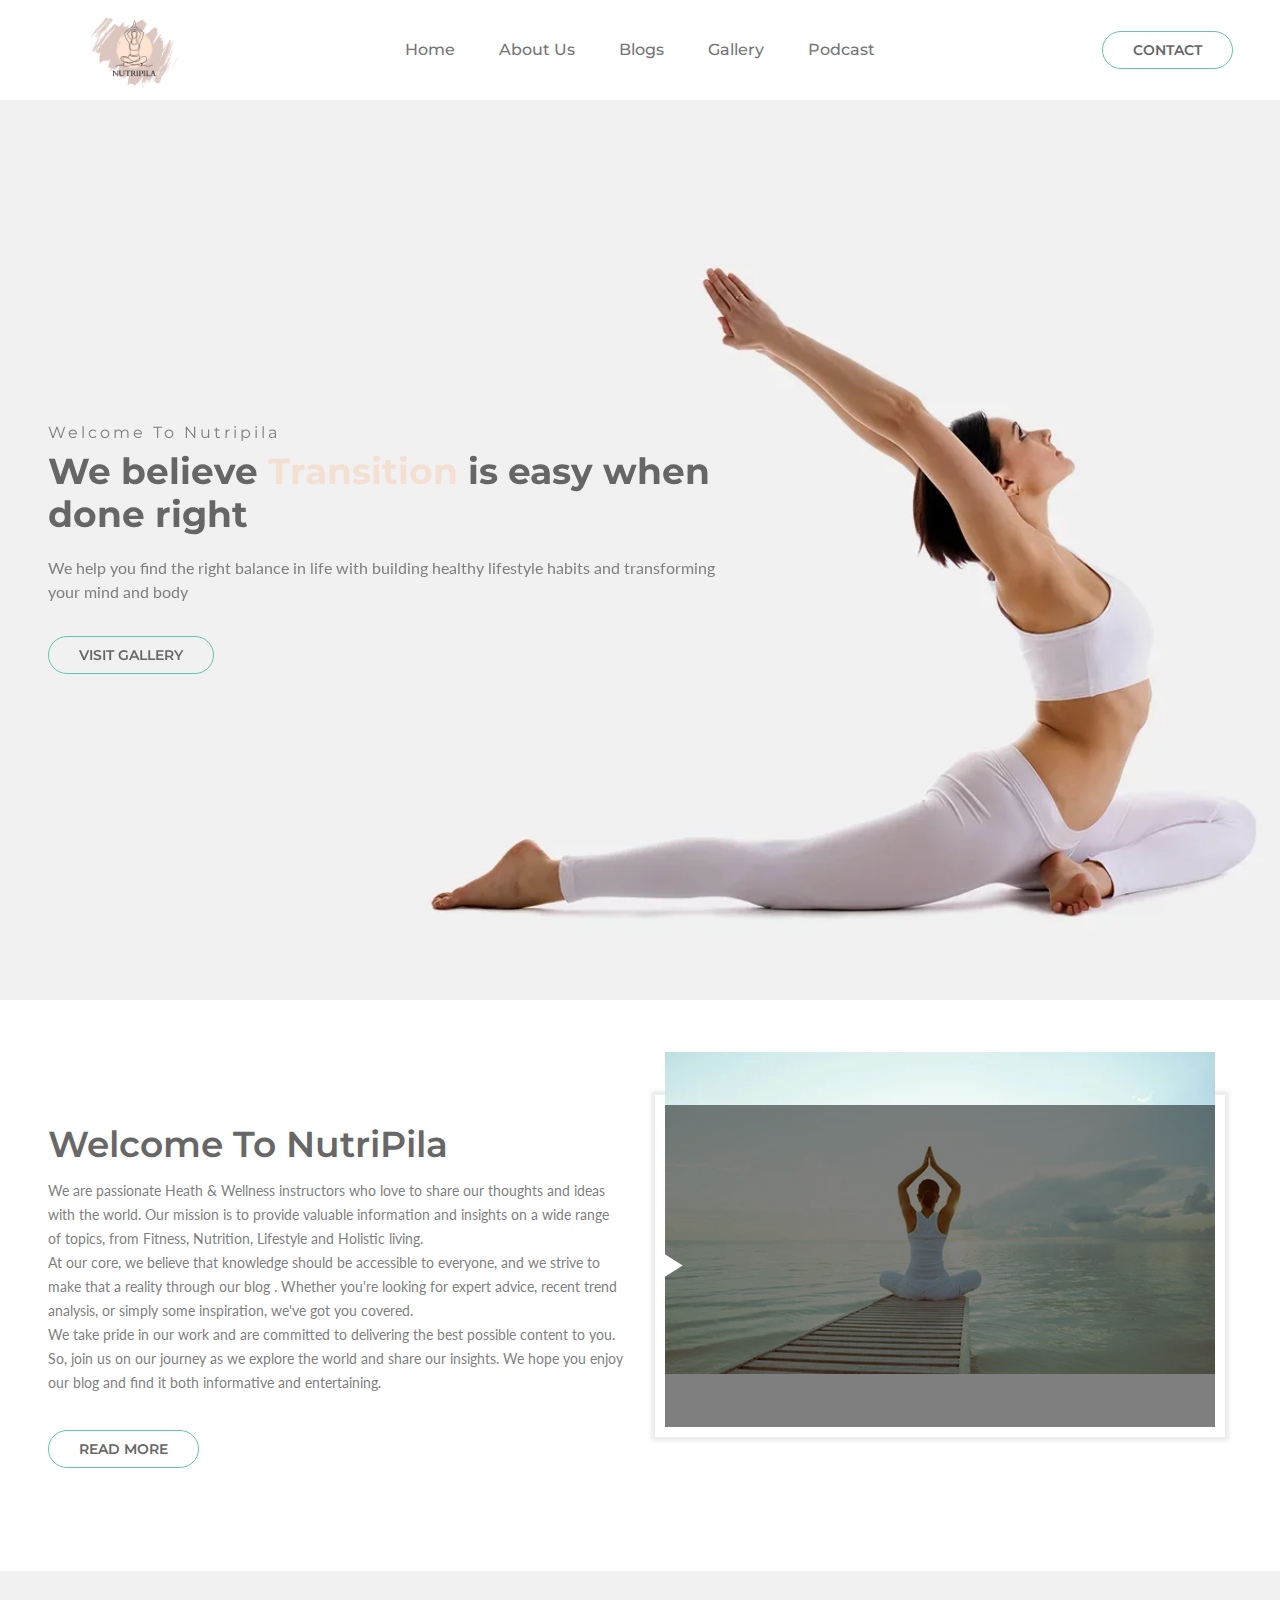
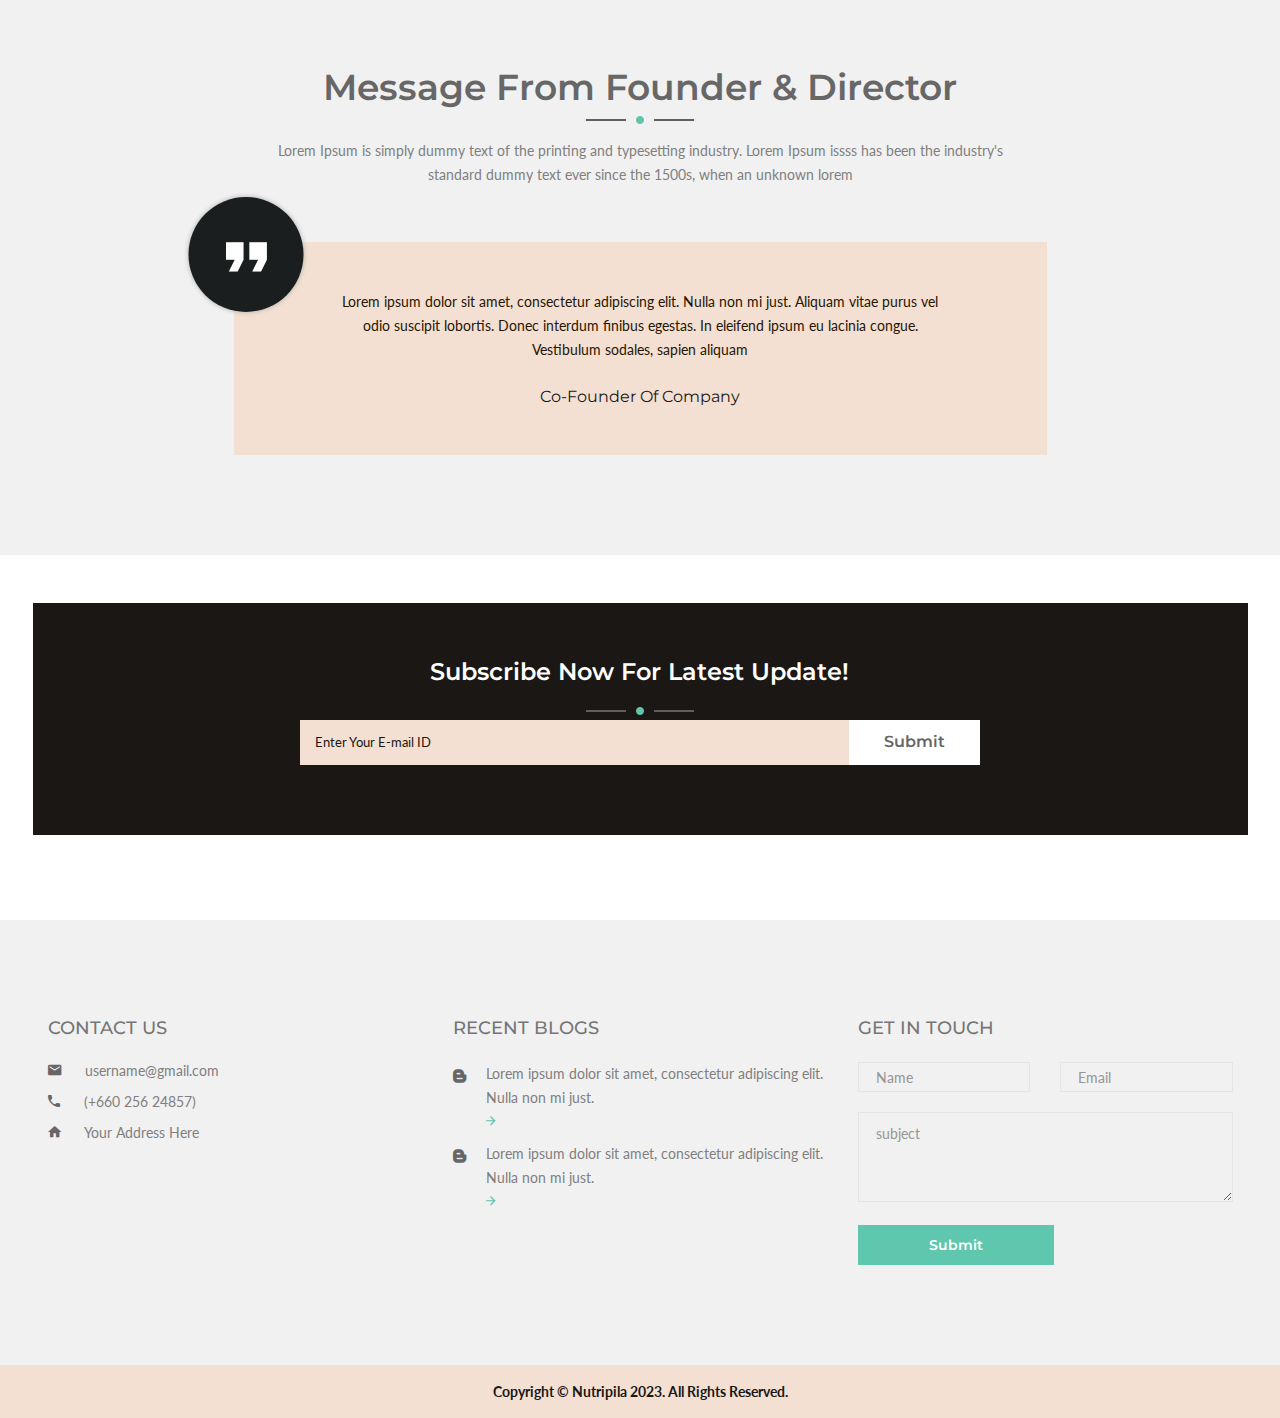
<file: index.html>
<!doctype html>
<html class="no-js" lang="en">
    
<!-- Mirrored from template.hasthemes.com/handstand/handstand/index.html by HTTrack Website Copier/3.x [XR&CO'2014], Tue, 14 Mar 2023 17:17:52 GMT -->
<head>
        <meta charset="utf-8">
        <meta http-equiv="x-ua-compatible" content="ie=edge">
        <title>Nutripila</title>
        <meta name="description" content="The template is built for Sport Clubs, Health Clubs, Gyms, Fitness Centers, Personal Trainers and other sport">
        <meta name="viewport" content="width=device-width, initial-scale=1">
        
        <!-- Favicon Icon -->
        <link rel="shortcut icon" type="image/x-icon" href="img/logo/NUTRIPILA (1).png">
		
		<!-- All css here -->
        <link rel="stylesheet" href="css/bootstrap.min.css">
        <link rel="stylesheet" href="css/font-awesome.min.css">
        <link rel="stylesheet" href="css/shortcode/shortcodes.css">
        <link rel="stylesheet" href="css/slick.css">
        <link rel="stylesheet" href="style.css">
        <link rel="stylesheet" href="css/responsive.css">
        <script src="js/vendor/modernizr-3.11.2.min.js"></script>
    </head>
    <body>
        <!--[if lt IE 8]>
            <p class="browserupgrade">You are using an <strong>outdated</strong> browser. Please <a href="https://browsehappy.com/">upgrade your browser</a> to improve your experience.</p>
        <![endif]-->
        
        
		<!-- Header Area Start -->
		<header class="top">
			<div class="header-area ptb-18 header-sticky">
				<div class="container">
					<div class="row">
						<div class="col-lg-2">
							<div class="logo">
								<a href="index.html"><img src="img/logo/NUTRIPILA(2).png" alt="NUTRIPILA" /></a>
							</div>
						</div>
						<div class="col-lg-8">
                            <div class="content-wrapper">
                                <!-- Main Menu Start -->
                                <div class="main-menu text-center">
                                    <nav>
                                        <ul>
                                            <li><a href="index.html">Home</a></li>
                                            <li><a href="about-us.html">About us</a></li>
                                            <li><a href="blog.html">Blogs</a></li>
                                            <li><a href="gallery.html">Gallery</a></li>
                                            <li><a href="">Podcast</a></li>
                                        </ul>
                                    </nav>
                                </div>
                                <div class="mobile-menu d-block d-lg-none"></div>
                                <!-- Main Menu End -->
                            </div>
						</div>
						<div class="col-lg-2 d-none d-lg-block">
						    <div class="header-contact text-end">
						        <a class="banner-btn" data-text="contact" href="contact.html"><span>contact</span></a>
						    </div>
						</div>
					</div>
				</div>
			</div>
		</header>
		<!-- Header Area End -->
		<!-- Background Area Start -->
		<div class="slider-area">	
		    <div class="slider-wrapper">
		        <div class="single-slide" style="background-image: url('img/slider/slider1.webp');">
                    <div class="slider-content">
                        <div class="container">
                            <div class="row">
                                <div class="col-lg-7">
                                    <div class="text-content-wrapper">
                                        <div class="text-content text-start">
                                            <h5>Welcome To Nutripila</h5>
                                            <h1>We believe <span>Transition </span>is easy when done right</h1>
                                            <p>We help you find the right balance in life with building healthy lifestyle habits and transforming your mind and body</p>
                                            <a class="banner-btn" href="gallery.html" data-text="Visit Gallery"><span>Visit Gallery</span></a>
                                        </div>
                                    </div>
                                </div>
                            </div>
                        </div>
                    </div>
		        </div>
		        <div class="single-slide" style="background-image: url('img/slider/slider2.webp');">
                    <div class="slider-content">
                        <div class="container">
                            <div class="row">
                                <div class="col-lg-7">
                                    <div class="text-content-wrapper">
                                        <div class="text-content text-start">
                                            <h5>Welcome To Nutripila</h5>
                                            <h1>We believe <span>Transition </span>is easy when done right</h1>
                                            <p>We help you find the right balance in life with building healthy lifestyle habits and transforming your mind and body</p>
                                            <a class="banner-btn" href="about-us.html" data-text="read more"><span>read more</span></a>
                                        </div>
                                    </div>
                                </div>
                            </div>
                        </div>
                    </div>
		        </div>
		    </div>
		</div>
		<!-- Background Area End -->
        <!-- About Start -->
        <section class="about-area pt-95 pb-100">
           <div class="container">
               <div class="row">
                   <div class="col-lg-6">
                       <div class="about-content">
                            <h2>Welcome	to NutriPila</h2>
                            <p class="m-0">We	are	passionate	Heath	&	Wellness	instructors	who	love	to	share	our	thoughts	
                                and	ideas	with	the	world.	Our	mission	is	to	provide	valuable	information	and	
                                insights	on	a	wide	range	of	topics,	from	Fitness,	Nutrition,	Lifestyle	and	Holistic	
                                living.</p>
                            <p>At	our	core,	we	believe	that	knowledge	should	be	accessible	to	everyone,	and	
                                we	strive	to	make	that	a	reality	through	our	blog	.	Whether	you're	looking	for	
                                expert	advice,	recent	trend	analysis,	or	simply	some	inspiration,	we've	got	you	
                                covered.
                                <br>
                                We	take	pride	in	our	work	and	are	committed	to	delivering	the	best	possible	
                               content	to	you.	So,	join	us	on	our	journey	as	we	explore	the	world	and	share	our	
                               insights.	We	hope	you	enjoy	our	blog	and	find	it	both	informative	and	
                               entertaining.</p>
                            <a class="banner-btn" href="about-us.html" data-text="read more"><span>read more</span></a>
                       </div>
                   </div>
                   <div class="col-lg-6">
                       <div class="about-video active">
                            <div class="game">
                                <a href="#"><img src="img/about/about.webp" alt="about"></a>
                            </div> 
                            <div class="video-icon video-hover">
                                <a class="video-popup" href="https://www.youtube.com/watch?v=A47zwWsjXgs">
                                    <i class="zmdi zmdi-play"></i>
                                </a>
                            </div>
                       </div>
                   </div>
               </div>
           </div>
        </section>
        <!-- Welcome End -->
        <!-- Classes Start --
        <section class="class-area fix bg-gray pb-100 pt-95">
            <div class="container">
                <div class="row">
                    <div class="col-lg-8 offset-lg-2">
                        <div class="section-title text-center">
                            <h2>our classes</h2>
                            <p>Lorem Ipsum is simply dummy text of the printing and typesetting industry. Lorem Ipsum issss has been the industry's standard dummy text ever since the 1500s, when an unknown lorem </p>
                        </div>  
                    </div>
                </div>
                <div class="row"> 
                    <div class="col-lg-4 col-md-6">     
                        <div class="single-class">
                            <div class="single-img">
                                <a href="class.html"><img src="img/class/1.webp" alt="class"></a>
                                <div class="gallery-icon">
                                    <a class="image-popup" href="img/class/1.webp">
                                        <i class="zmdi zmdi-zoom-in"></i>
                                    </a>   
                                </div>
                            </div>
                            <div class="single-content">
                                <h3><a href="class.html">yoga for climbers</a></h3>
                                <ul>
                                    <li><i class="zmdi zmdi-face"></i>Sathi Bhuiyan</li>
                                    <li><i class="zmdi zmdi-alarm"></i>10.00Am-05:00Pm</li>
                                </ul>
                            </div>
                        </div>
                    </div>
                    <div class="col-lg-4 col-md-6">     
                        <div class="single-class">
                            <div class="single-img">
                                <a href="class.html"><img src="img/class/2.webp" alt="class"></a>
                                <div class="gallery-icon">
                                    <a class="image-popup" href="img/class/2.webp">
                                        <i class="zmdi zmdi-zoom-in"></i>
                                    </a>   
                                </div>
                            </div>
                            <div class="single-content">
                                <h3><a href="class.html">yoga for climbers</a></h3>
                                <ul>
                                    <li><i class="zmdi zmdi-face"></i>Sathi Bhuiyan</li>
                                    <li><i class="zmdi zmdi-alarm"></i>10.00Am-05:00Pm</li>
                                </ul>
                            </div>
                        </div>
                    </div>
                    <div class="col-lg-4 col-md-6 mt-4 mt-lg-0">     
                        <div class="single-class">
                            <div class="single-img">
                                <a href="class.html"><img src="img/class/3.webp" alt="class"></a>
                                <div class="gallery-icon">
                                    <a class="image-popup" href="img/class/3.webp">
                                        <i class="zmdi zmdi-zoom-in"></i>
                                    </a>   
                                </div>
                            </div>
                            <div class="single-content">
                                <h3><a href="class.html">yoga for climbers</a></h3>
                                <ul>
                                    <li><i class="zmdi zmdi-face"></i>Sathi Bhuiyan</li>
                                    <li><i class="zmdi zmdi-alarm"></i>10.00Am-05:00Pm</li>
                                </ul>
                            </div>
                        </div>
                    </div> 
                </div>
                <div class="row">
                    <div class="col-12 text-center">
                        <a class="banner-btn mt-55" href="class.html" data-text="view all classes"><span>view all classes</span></a>
                    </div>
                </div>
            </div>
        </section>
        <-- Class Area End -->

        

        <!-- Client Area Strat -->
        <section class="client-area pt-95 pb-50 bg-gray">
            <div class="container">
                <div class="row">
                    <div class="col-lg-8 offset-xl-2 offset-lg-2">
                        <div class="section-title text-center">
                            <h2>Message from Founder & Director</h2>
                            <p >Lorem Ipsum is simply dummy text of the printing and typesetting industry. Lorem Ipsum issss has been the industry's standard dummy text ever since the 1500s, when an unknown lorem </p>
                        </div>
                    </div>
                </div>
                <div class="row"> 
                    <div class="col-lg-10 offset-xl-1 offset-lg-1">
                        <div class="row">
                            <div class="testimonial-owl">
                                <div class="col-12">
                                    <div class="single-testimonial">
                                        <i class="zmdi zmdi-quote"></i>
                                        <p style="color: #271503;">Lorem ipsum dolor sit amet, consectetur adipiscing elit. Nulla non mi just. Aliquam vitae purus vel odio suscipit lobortis. Donec interdum finibus egestas. In eleifend ipsum eu lacinia congue. Vestibulum sodales, sapien aliquam </p>
                                        
                                        <h6 style="color:#1a1715">Co-Founder Of Company</h6>
                                    </div>    
                                </div> 
                            </div> 
                        </div>   
                    </div>
                </div>
            </div>
        </section>
        <!-- Event Area Strat -->
        <!-- Event Area End -->
       
        <!-- Event Area End -->
        <!-- Pricing Area Start --
        <div class="pricing-area pt-95 pb-120 bg-gray">
            <div class="container">
                <div class="row">
                    <div class="col-lg-8 offset-xl-2 offset-lg-2">
                        <div class="section-title text-center">
                            <h2>pricing table</h2>
                            <p>Lorem Ipsum is simply dummy text of the printing and typesetting industry. Lorem Ipsum issss has been the industry's standard dummy text ever since the 1500s, when an unknown lorem </p>
                        </div>
                    </div>
                </div>
                <div class="row">
                    <div class="col-lg-4 col-md-6">
                        <div class="single-table text-center">
                            <div class="table-head">
                                <h2>silver package</h2>
                                <h1>$30<span>/month</span></h1>
                            </div>
                            <div class="table-body">
                                <ul>
                                    <li>Free T-Shirt & swags</li>
                                    <li>Free of all message treatments</li>
                                    <li>Access Clup Facilites</li>
                                    <li>Out Door activites</li>
                                </ul>
                                <a href="#">get started</a>
                            </div>
                        </div>
                    </div>
                    <div class="col-lg-4 col-md-6">
                        <div class="single-table text-center">
                            <div class="table-head">
                                <h2>gold package</h2>
                                <h1>$50<span>/month</span></h1>
                            </div>
                            <div class="table-body">
                                <ul>
                                    <li>Free T-Shirt & swags</li>
                                    <li>Free of all message treatments</li>
                                    <li>Access Clup Facilites</li>
                                    <li>Out Door activites</li>
                                </ul>
                                <a href="#">get started</a>
                            </div>
                        </div>
                    </div>
                    <div class="col-lg-4 col-md-6 mt-5 mt-lg-0">
                        <div class="single-table text-center">
                            <div class="table-head">
                                <h2>platinum package</h2>
                                <h1>$70<span>/month</span></h1>
                            </div>
                            <div class="table-body">
                                <ul>
                                    <li>Free T-Shirt & swags</li>
                                    <li>Free of all message treatments</li>
                                    <li>Access Clup Facilites</li>
                                    <li>Out Door activites</li>
                                </ul>
                                <a href="#">get started</a>
                            </div>
                        </div>
                    </div>
                </div>
            </div>
        </div>
        <-- Pricing Area End -->
       
        <!-- Client Area End -->
        <br>
        <br>
        <br>
        <br>
        <br>
        <br>
        <!-- Newsletter Area Start -->
        
        <section class="newsletter-area ">
            <div class="container">
                <div class="row">
                    <div class="col-lg-8 offset-xl-2 offset-lg-2">
                        <div class="section-title text-center">
                           
                                <h2>Get in Touch</h2>
                           
                        </div>
                    </div>
                    <br>
                    <br>
                    <br>
                    <div class="newsletter-wrapper fix">
                        <div class="col-lg-10 offset-lg-1">
                            <div class="newsletter-content section-title text-center">
                                <h2>subscribe now for latest update!</h2> 
                                <div class="newsletter-form">
                                    <form action="#" id="mc-form" class="mc-form fix">
                                        <input id="mc-email" type="email" name="email" placeholder="Enter Your E-mail ID">
                                        <button id="mc-submit" type="submit" class="default-btn" data-text="submit"><span>submit</span></button> 
                                    </form>
                                    <!-- mailchimp-alerts Start -->
                                    <div class="mailchimp-alerts">
                                        <div class="mailchimp-submitting"></div><!-- mailchimp-submitting end -->
                                        <div class="mailchimp-success"></div><!-- mailchimp-success end -->
                                        <div class="mailchimp-error"></div><!-- mailchimp-error end -->
                                    </div>
                                    <!-- mailchimp-alerts end -->
                                </div>
                            </div>
                        </div>
                    </div>    
                </div>
            </div>
        </section>
        <!-- Newsletter Area End -->
        <br>
        <br>
        <br>
        <br>
        <br>
        <!-- Footer Area Start -->
        <footer class="footer-area bg-gray">
            <div class="footer-widget-area bg-3 pt-98 pb-90 fix">
                <div class="container">
                    <div class="row">  
                        <div class="col-lg-4 col-md-6">
                            <div class="single-footer-widget">
                              
                               <h3>Contact Us</h3>
                                <ul>
                                    <li><i class="zmdi zmdi-email"></i> username@gmail.com</li>
                                    <li><i class="zmdi zmdi-phone"></i> (+660 256 24857)</li>
                                    <li><i class="zmdi zmdi-home"></i> Your Address Here</li>
                                </ul>
                            </div>
                        </div>
                        <div class="col-lg-4 col-md-6">
                            <div class="single-footer-widget">
                                <h3>Recent Blogs</h3>
                                <div class="single-twitt mb-10">
                                    <div class="twitt-icon">
                                        <i class="zmdi zmdi-blogger"></i>
                                    </div>
                                    <div class="twitt-content">
                                        <p>Lorem ipsum dolor sit amet, consectetur adipiscing elit. Nulla non mi just.</p>
                                        <a href="blog.html"><i class="zmdi zmdi-arrow-right"></i></a>
                                    </div>
                                </div>
                                <div class="single-twitt">
                                    <div class="twitt-icon">
                                        <i class="zmdi zmdi-blogger"></i>
                                    </div>
                                    <div class="twitt-content">
                                        <p>Lorem ipsum dolor sit amet, consectetur adipiscing elit. Nulla non mi just.</p>
                                        <a href="blog.html"><i class="zmdi zmdi-arrow-right"></i></a>
                                    </div>
                                </div>
                            </div>
                        </div>
                        <div class="col-lg-4 col-md-6">
                            <div class="single-footer-widget">
                                <h3>get in touch</h3>
                                <form id="subscribe-form" action="https://whizthemes.com/mail-php/other/mail.php">
                                    <div class="row">
                                        <div class="col-sm-6">
                                            <input type="text" placeholder="Name" name="con_name">
                                        </div>
                                        <div class="col-sm-6">
                                            <input type="text" placeholder="Email" name="con_email">
                                        </div>
                                        <div class="col-sm-12">
                                            <textarea cols="30" rows="7" name="con_message" placeholder="subject"></textarea>
                                            <button type="submit">submit</button>
                                            <p class="subscribe-message"></p>
                                        </div>
                                    </div>
                                </form>
                            </div>    
                        </div>
                    </div>
                </div>
            </div>
            <style>
                .pop
                {
                    color: #1a1715;
                }
            </style>
            
                <div class="footer-text-area fix bg-coffee ptb-18">
                    <div class="container">
                        <div class="row">
                            <div class="col-12">
                                <div class="footer-text text-center">
                                    <div class = "pop">
                                        <span>Copyright &copy; Nutripila</a> 2023. All Rights Reserved.</span>
                                        
                                </div>
                            </div>
                        </div>
                    </div>
                </div>
            </div>    
        </footer>
        <!-- Footer Area End -->
       
		<!-- All js here -->
        <script src="js/vendor/jquery-3.6.0.min.js"></script>
        <script src="js/vendor/jquery-migrate-3.3.2.min.js"></script>
        <script src="js/bootstrap.bundle.min.js"></script>
        <script src="js/owl.carousel.min.js"></script>
        <script src="js/jquery.meanmenu.js"></script>
        <script src="js/ajax-mail.js"></script>
        <script src="js/jquery.ajaxchimp.min.js"></script>   		
        <script src="js/slick.min.js"></script>    
        <script src="js/imagesloaded.pkgd.min.js"></script>
        <script src="js/isotope.pkgd.min.js"></script>  
        <script src="js/jquery.magnific-popup.js"></script>  
        <script src="js/plugins.js"></script>
        <script src="js/main.js"></script>
    </body>

<!-- Mirrored from template.hasthemes.com/handstand/handstand/index.html by HTTrack Website Copier/3.x [XR&CO'2014], Tue, 14 Mar 2023 17:18:06 GMT -->
</html>
</file>
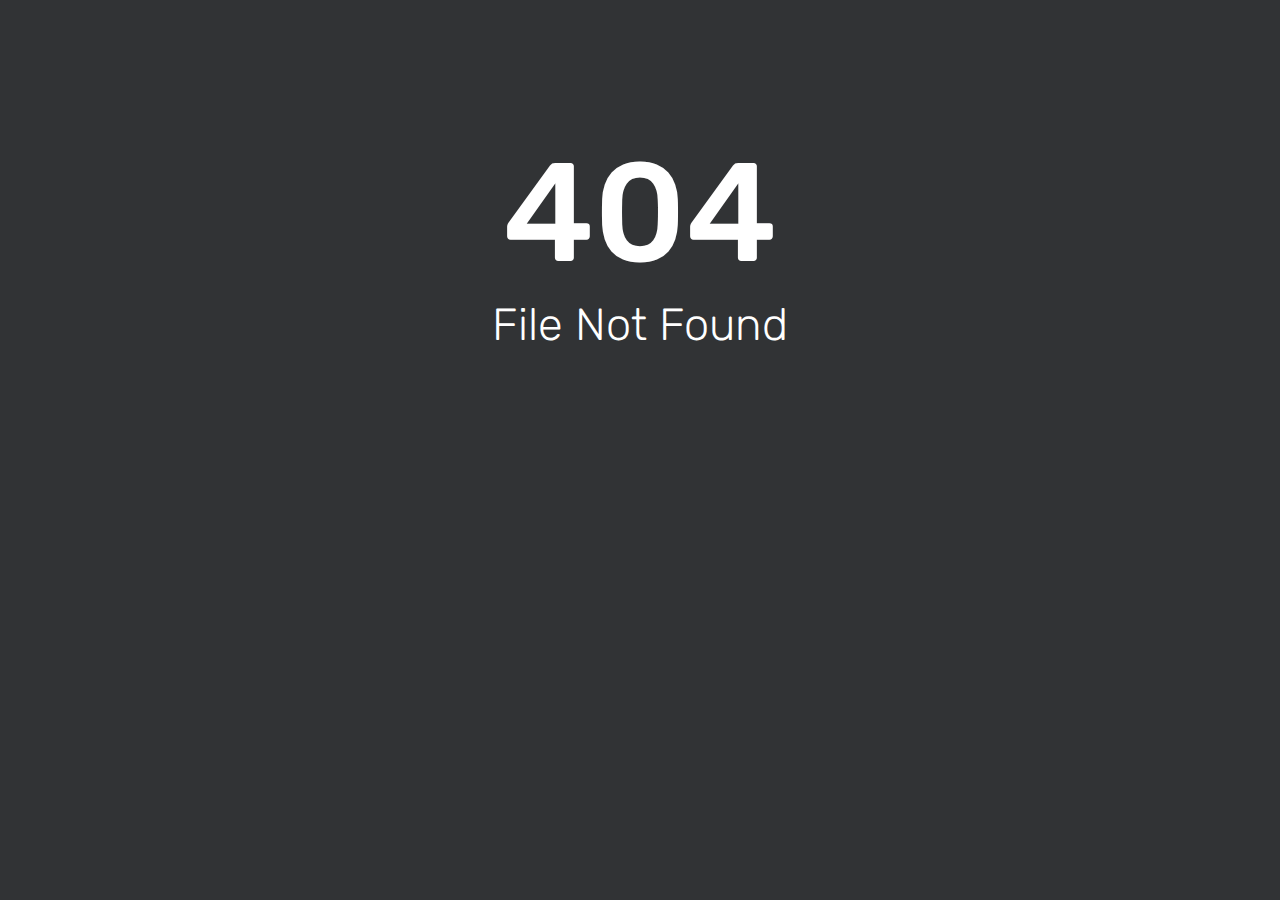
<file: css/owl.video.play.html>
<html><head><title>404 - File Not Found</title><link href='//fonts.bunny.net/css?family=Rubik:300,400,500' rel='stylesheet' type='text/css'><style>html, body { width: 100%; margin: 0; padding: 0; text-align: center; font-family: 'Rubik'; background-repeat: no-repeat; background-position: bottom center; background-size: cover; color: white; height: 100%; background-color: #313335; } h1 {margin-bottom: 0px;font-weight: bold;font-size: 140px;font-weight: 500;padding-top: 130px;margin-bottom: -35px;}h2 {font-size: 45px;color: white; font-weight: 200;}</style></head><body><div id='content'><h1 style='margin-bottom: -35px;'>404</h1><h2>File Not Found</h2></div></body></html>
</file>
<file: css/shortcode/shortcodes.css>
/*

Template Name: Handstand - Gym & Fitness HTMP Template
Template URI: https://devitems.com/html/coffee-preview/
Description: This is html5 template
Author: HasTech
Author URI: https://devitems.com/
Version: 1.0
Note: This is Short code style file. All Short code related style included in this file. 

*/

@import url("default.css");
@import url("../meanmenu.css");
@import url("../material-design-iconic-font.css");
@import url("../material-design-iconic-font.min.css");
@import url("../animate.min.css");
@import url("../owl.carousel.css");
@import url("../magnific-popup.css");
@import url("header.css");
@import url("slider.css");
@import url("footer.css");
</file>
<file: style.css>
/*-----------------------------------------------------------------------------------

    Template Name: Handstand - Gym & Fitness HTMP Template
    Template URI: https://devitems.com/html/coffee-preview/
    Description: This is html5 template
    Author: HasTech
    Author URI: https://devitems.com/
    Version: 1.0

-----------------------------------------------------------------------------------
    
    CSS INDEX
    ===================
	
    1. About Area
    2. Class Area
    3. Schedule Area
    4. Trainer Area
    5. Gallery Area
    6. Event Area
    7. Blog Area
    8. Pricing Area
    9. Newsletter Area
    10. Testimonial Area
    11. Map Area
    12. Newsletter Area

-----------------------------------------------------------------------------------*/

/*----------------------------------------*/
/*  1. About Area
/*----------------------------------------*/
/*.game-bg{position: relative; background: #fff; box-shadow: 0 0 4px 4px #ECECEC; height: 345px}*/
.about-video{
    position: relative; 
    text-align: center; 
    display: inline-block;
    box-shadow: 0 0 4px 4px #ECECEC;
}
.game:after{
    position: absolute; 
    left: 0;
    top: 0;
    background: rgba(0, 0, 0, 0.5);
    width: 100%;
    height: 100%;
    content: "";
}
.game {
  position: relative;
  z-index: 2;
  margin: 10px;
}
.about-content > h2{margin-top: 28px}
.about-content > h2, .section-title h2 {
    color: #676767;
    font-size: 36px;
    text-transform: capitalize;
    font-family: 'Montserrat', sans-serif;
    font-weight: 600;
    margin-bottom: 13px;
}
.about-content p{margin-bottom: 35px}
.about-content p.m-0{margin-bottom: 0px}
.video-icon a {
  left: 0;
  margin-top: -30px;
  position: absolute;
  right: 0;
  text-align: justify;
  top: 50%;
  z-index: 9;
}
.video-icon a i{
    color :#fff;
    font-size: 60px;
}
/*----------------------------------------*/
/*  2. Class Area
/*----------------------------------------*/
.single-img, .portfolio-img{
    position: relative;
    display: inline-table;
    height: 100%;
}
.single-img:after, .portfolio-img:after{
    position: absolute;
    left: 0;
    top: 0;
    width: 100%;
    height: 100%;
    content: "";
    opacity: 0;
    transform: scaleY(0);
    background: rgba(95, 199, 174, 0.7);
    -webkit-transition: all 0.5s ease 0s;
    -o-transition: all 0.5s ease 0s;
    transition: all 0.5s ease 0s;
}
.single-class:hover .single-img:after, .single-class:hover .gallery-icon, .grid-item:hover .portfolio-img:after, .grid-item:hover .gallery-icon, .single-blog:hover .gallery-icon{
    opacity: 1;
    transform: scaleY(1);
}
.gallery-icon {
  bottom: 0;
  height: 40px;
  left: 0;
  margin: auto;
  position: absolute;
  right: 0;
  text-align: center;
  top: 0;
    opacity: 0;
    z-index: 9;
  transform: scaleY(0);
    -webkit-transition: all 0.5s ease 0s;
    -o-transition: all 0.5s ease 0s;
    transition: all 0.5s ease 0s;
}
.single-img i{
    color :#fff;
    font-size: 35px;
    z-index: 99;
    position: absolute;
    text-align: center;
    left: 0;
    right: 0;
    top: 0;
    bottom: 0;
    display: table-cell;
    vertical-align: middle;
    background: transparent;
    height: 40px;
    width: 40px;
    border-radius: 50%;
    margin: auto;
    line-height: 42px;
    -webkit-transition: all 0.5s ease 0s;
    -o-transition: all 0.5s ease 0s;
    transition: all 0.5s ease 0s;
}
.single-img i:hover{
    color: #91C7AE;
    background: #fff;
    transform: scale(1);
}
.single-content{
    background: #fff;
}
.single-content h3{
    font-size: 18px;
    text-transform: capitalize;
    font-family: 'Montserrat', sans-serif;
    font-weight: 500;
    padding: 20px 40px;
    border-bottom: 1px solid #F1F1F1;
}
.single-content h3 a{
    color: #757575;
    -webkit-transition: all 0.5s ease 0s;
    -o-transition: all 0.5s ease 0s;
    transition: all 0.5s ease 0s;
}
.single-content h3:hover a{
    color: #5FC7AE;
}
.single-content ul{
    margin: 0;
    padding: 20px 0 20px 40px;
    list-style: none;
}
.single-content ul li{
    display: inline-block;
    color: #7f7f7f;
    font-size: 14px;
    margin-right: 30px;
}
.single-content ul li:last-child{
    margin-right: 0px;
}
.single-content ul li i{
    color: #5fc7ae;
    font-size: 18px;
    margin-right: 10px;
    position: relative;
    top: 2px;
}
/*----------------------------------------*/
/*  3. Schedule Area
/*----------------------------------------*/
.scehedule-table thead{
    background: #F1F1F1;
    font-size: 16px;
    font-family: 'Montserrat', sans-serif;
    font-weight: 500;
    text-transform: capitalize;
    width: 100%;
}
.scehedule-table table {
  width: 100%;
}
.scehedule-table thead th{
    text-align: center;
    padding: 20px 0;
}
.scehedule-table td {
  width: 12.5%;
}
td{padding: 35px 0px 28px 0; border-right: 1px solid #E9E9E9;}
td.time p{
    font-size: 16px;
    color: #757575;
    font-weight: 500;
    font-family: 'Montserrat', sans-serif;
}
tr{border-bottom: 1px solid #E9E9E9 ;border-left: 1px solid #E9E9E9;}
td h4{
    font-size: 13px;
    color: #fff;
    font-weight: 600;
    font-family: 'Montserrat', sans-serif;
    text-transform: capitalize;
    margin-bottom: 8px;
}
td p{
    font-size: 12px;
    color: #fff;
    font-weight: 400;
    font-family: 'Lato', sans-serif;
    margin-bottom: 8px;
    line-height: 14px;
}
td.purple{background: #B2A1C7}
td.olive{background: #C2D69B}
td.blue{background: #99CCFF}
td.pink{background: #FF91B8}
/*----------------------------------------*/
/*  4. Trainer Area
/*----------------------------------------*/
.single-trainer, .blog-pic{
    position: relative;
    overflow: hidden;
}
.single-trainer:hover{
    box-shadow: 0 0 4px 4px #ECECEC;
}
.single-trainer:after, .blog-pic:after{
    position: absolute;
    left: 0;
    top: 0;
    width: 100%;
    height: 100%;
    content: "";
    background: rgba(95, 199, 174, 0.79) none repeat scroll 0 0 padding-box content-box;
    opacity: 0;
    transform: scaleY(0);
    padding: 15px;
    -webkit-transition: all 0.5s ease 0s;
    -o-transition: all 0.5s ease 0s;
    transition: all 0.5s ease 0s;
}
.single-trainer:hover::after, .single-trainer:hover .trainer-hover h3, .single-trainer:hover .trainer-hover ul, .single-blog:hover .blog-pic:after {
    opacity: 1;
    transform: scaleY(1);
}
.trainer-hover{
    position: absolute;
    left: 0;
    top: 50%;
    margin: 0;
    width: 100%;
    height: 100%;
    content: "";
    z-index: 99;
    margin-top: -32px;
}
.trainer-hover h3{
    color: #ffffff;
    font-size: 20px;
    font-weight: 500;
    font-family: 'Montserrat', sans-serif;
    margin-bottom: 10px;
    opacity: 0;
    transform: scaleY(0);
    -webkit-transition: all 0.5s ease 0s;
    -o-transition: all 0.5s ease 0s;
    transition: all 0.5s ease 0s;
}
.trainer-hover ul{
    margin: 0;
    padding: 0;
    list-style: none;
    opacity: 0;
    transform: scaleY(0);
    -webkit-transition: all 0.5s ease 0s;
    -o-transition: all 0.5s ease 0s;
    transition: all 0.5s ease 0s;
}
.trainer-hover ul li{
    display: inline-block;
    border: 12px solid #fff;
    border-radius: 50%;
    height: 30px;
    width: 30px;
    margin: 0 5px;
    -webkit-transition: all 0.5s ease 0s;
    -o-transition: all 0.5s ease 0s;
    transition: all 0.5s ease 0s;
}
.trainer-hover ul li a{
    font-size: 16px;
    color: #fff;
    line-height: 28px;
    -webkit-transition: all 0.5s ease 0s;
    -o-transition: all 0.5s ease 0s;
    transition: all 0.5s ease 0s;
}
.trainer-hover ul li:hover{
    background: #fff;
}
.trainer-hover ul li:hover a{
    color: #5FC7AE
}
/*----------------------------------------*/
/*  5. Gallery Area
/*----------------------------------------*/
.portfolio-img {
    position: relative;
    -webkit-transition: all 0.5s ease 0s;
    -o-transition: all 0.5s ease 0s;
    transition: all 0.5s ease 0s;
} 
.portfolio-img::after {
  background: rgba(95, 199, 174, 0.7) none repeat scroll 0 0 padding-box content-box;
  padding: 7px;
}
.portfolio-img::before{
    position: absolute;
    left: 0;
    top: 0;
    width: 100%;
    height: 100%;
    content: "";
    opacity: 0;
    background: rgba(255, 255, 255, 0.7);
    -webkit-transition: all 0.5s ease 0s;
    -o-transition: all 0.5s ease 0s;
    transition: all 0.5s ease 0s;
}
.grid-item:hover .portfolio-img::before{
    opacity: 1;
}
.grid-item:hover .portfolio-img{
    box-shadow: 0px 0px 4px 4px #ECECEC;
}
.grid .grid-item:first-child, .grid .grid-item:nth-child(2), .grid .grid-item:nth-child(3), .grid .grid-item:nth-child(4), .grid .grid-item:nth-child(5), .grid .grid-item:nth-child(6) {
    padding-bottom: 30px;
}
.mfp-wrap.mfp-gallery.mfp-close-btn-in.mfp-auto-cursor.mfp-ready {
  z-index: 99999;
}
.load a{
    background: #008C99;
    color: #fff;
    text-transform: uppercase;
    padding: 5px 25px 4px;
    font-size: 14px;
    text-align: center;
    display: inline-block;
    margin-top: 50px;
    -webkit-transition: all 0.5s ease 0s;
    -o-transition: all 0.5s ease 0s;
    transition: all 0.5s ease 0s;
}
.load a:hover{
    color: #008C99;
}
/*----------------------------------------*/
/*  6. Event Area
/*----------------------------------------*/
.event-content{z-index: 2; position: relative;}
.event-wrapper{
    background: #fff;
    text-align: center;
    vertical-align: middle;
    display: table-cell;
    padding: 50px 80px;
    box-shadow: 0 0 4px 4px #ddd;
    position: relative;
    z-index: 9;
    margin: 0 42px; 
}
.event-area .section-title p {
  margin-bottom: 75px;
}
.event-wrapper:before{
    position: absolute;
    left: 30px;
    top: -20px;
    box-shadow: 0 0 4px 4px #ddd;
    background: #fff;
    height: 100%;
    content: "";
    right: 30px;
}
*/
.event-content h3{
    font-size: 20px;
    color: #757575;
    font-weight: 500;
    font-family: 'Montserrat', sans-serif;
    margin-bottom: 20px;
}
.event-content p{
    padding: 0 60px;
    margin-bottom: 20px;
}
.event-content h4{
    font-family: 'Montserrat', sans-serif;
    color: #5fc7ae;
    font-weight: 500;
    font-size: 18px;
    margin-bottom: 10px;
}
.event-content h5{
    font-size: 16px;
    color: #7f7f7f;
    font-family: 'Montserrat', sans-serif;
    font-weight: 400;
}
/*----------------------------------------*/
/*  7. Blog Area
/*----------------------------------------*/
.blog-pic{
    width: 30%;
    display: inline-block;
    float: left;
}
.single-blog{display: inline-block}
.blog-content {
  box-shadow: 0 0 4px 4px #F4F4F4;
  float: left;
  padding: 35px 30px;
  margin-top: 20px;
  width: 70%;
}
.blog-content h3{
    font-family: 'Montserrat', sans-serif;
    font-size: 18px;
    color: #757575;
    font-weight: 500;
    margin-bottom: 12px;
}
.blog-content h6{
    font-family: 'Lato', sans-serif;
    font-size: 14px;
    color: #aaaaaa;
    font-weight: 400;
    margin-bottom: 15px;  
}
.blog-content p{margin-bottom: 15px}
.blog-content a{
    color: #757575;
    font-size: 14px;
    font-family: 'Montserrat', sans-serif;
    font-weight: 500;
    text-transform: capitalize;
    -webkit-transition: all 0.5s ease 0s;
    -o-transition: all 0.5s ease 0s;
    transition: all 0.5s ease 0s;
}
.blog-content a:hover{color: #5FC7AE}
/*----------------------------------------*/
/*  8. Pricing Area
/*----------------------------------------*/
.single-table{
    box-shadow: 0 0 4px 4px #E2E2E2;
}
.single-table:hover .table-head h2, .single-table:hover .table-body, .single-table:hover .table-body a{
    background: #5FC7AE;
}
.single-table:hover .table-head h2, .single-table:hover .table-body ul li, .single-table:hover .table-body a{
    color: #fff;
}
.single-table:hover .table-body ul li{
    border-bottom: 1px solid #5DC0A8;
}
.single-table:hover .table-body ul li:last-child{
    border-bottom: none;
}
.single-table:hover .table-body a{
    box-shadow: 0 0 4px 4px #59BBA3;
}
.table-head h2{
    font-size: 20px;
    color: #757575;
    font-family: 'Montserrat', sans-serif;
    font-weight: 500;
    padding: 25px 0;
    text-transform: uppercase;
    -webkit-transition: all 0.5s ease 0s;
    -o-transition: all 0.5s ease 0s;
    transition: all 0.5s ease 0s;
}
.table-head h1{
    background: #fff;
    font-size: 48px;
    font-family: 'Lato', sans-serif;
    font-weight: 400;
    padding: 25px 0;
}
.table-head h1 span{
    font-size: 12px;
    color: #7f7f7f;
    font-family: 'Lato', sans-serif;
    font-weight: 700;
    text-transform: uppercase;
}
.table-body{
    -webkit-transition: all 0.5s ease 0s;
    -o-transition: all 0.5s ease 0s;
    transition: all 0.5s ease 0s;
}
.table-body ul{
    margin: 0;
    padding-top: 33px;
    padding-bottom: 30px;
    list-style: none;
}
.table-body ul li{
    display: block;
    padding: 15px 0;
    border-bottom: 1px solid #EAE8E8;
    -webkit-transition: all 0.5s ease 0s;
    -o-transition: all 0.5s ease 0s;
    transition: all 0.5s ease 0s;
}
.table-body ul li:last-child{
    display: block;
    padding-bottom: 0;
    border-bottom: none;
}
.table-body a {
    background: #f1f1f1 none repeat scroll 0 0;
    border-radius: 25px;
    box-shadow: 0 0 4px 4px #e2e2e2;
    color: #5fc7ae;
    display: inline-block;
    font-family: "Montserrat",sans-serif;
    font-size: 14px;
    font-weight: 600;
    padding: 10px 33px;
    position: relative;
    text-transform: uppercase;
    top: 19px;
    -webkit-transition: all 0.5s ease 0s;
    -o-transition: all 0.5s ease 0s;
    transition: all 0.5s ease 0s;
}
/*----------------------------------------*/
/*  9. Newsletter Area
/*----------------------------------------*/ 

/*----------------------------------------*/
/*  10. Testimonial Area
/*----------------------------------------*/
.client-area .section-title p {
  margin-bottom: 5px;
}
.single-testimonial {
    background: #F3E0D2 none repeat scroll 0 0;
    color: #ffffff;
    margin: 50px 85px;
    padding: 48px 105px;
    position: relative;
    text-align: center;
}
.single-testimonial i{
    position: absolute;
    height: 115px;
    width: 115px;
    border-radius: 50%;
    background: #1b1e1e;
    box-shadow: 0 0 5px 0px #ababab;
    left: -45px;
    top: -45px;
    content: "";
    font-size: 70px;
    line-height: 120px;
}
.single-testimonial p{
    margin-bottom: 25px;
}
.single-testimonial h6{
    font-family: 'Montserrat', sans-serif;
    font-weight: 400;
}
.testimonial-owl.owl-carousel .owl-item img {
  display: block;
  transform-style: preserve-3d;
  width: auto;
  text-align: center;
  margin: auto;
  margin-bottom: 15px;
}
/*----------------------------------------*/
/*  11. Map Area
/*----------------------------------------*/
.contact-map-size{
    width: 100%;
    height: 380px;
}
.map-area{z-index: 1}
/*----------------------------------------*/
/*  12. Newsletter Area
/*----------------------------------------*/
.newsletter-wrapper{
    background: #1a1715;
    padding: 55px 40px;
    margin-top: -110px;
    z-index: 2;
    position: relative;
}
.newsletter-content h2{
    font-size: 24px;
    color: #fff;
    font-weight: 600;
    font-family: 'Montserrat', sans-serif;
}
.newsletter-content.section-title h2:after{background: none}
#mc-form {
  position: relative;
  width: 680px;
  margin: auto;
}
#mc-form > input {
    color: #1a1715;
    font-size: 13px;
    margin-top: 20px;
    padding-left: 15px;
    padding-right: 150px;
    background: #F3E0D2;
    border: none;
    height: 45px;
}
.newsletter-form input#mc-email::-moz-placeholder {color: #1a1715;} 
.newsletter-form input[type="email"]::-webkit-input-placeholder {color: #1a1715;}
#mc-form .default-btn {
  background: #fff none repeat scroll 0 0;
  border: medium none;
  color: #666666;
  font-family: "Montserrat",sans-serif;
  font-size: 16px;
  height: 45px;
  line-height: 34px;
  padding: 0 35px;
  position: absolute;
    font-weight: 600;
  right: 0px;
  top: -10px;
    border-radius: 0;
    text-transform: capitalize;
}
#mc-form .default-btn:hover{color: #5FC7AE !important }
#mc-form .default-btn:before {background: #fff none repeat scroll 0 0;z-index: -1}
.newsletter-area .default-btn:before, .newsletter-area .default-btn:after{display: none} 
.contact-form form{margin-top: 50px}
#contact-form .form-message,
#subscribe-form .subscribe-message{
    margin-top: 10px;
    margin-bottom: 0;
}
</file>
<file: css/responsive.css>
/* Addition media query */
@media (min-width: 1200px){
  .container{
    max-width: 1200px;
    --bs-gutter-x: 15px;
  }
  .container-fluid{
    --bs-gutter-x: 15px;
  }
  .row{
    --bs-gutter-x: 30px;
  }
}


/* Large desktop :1920px. */
@media (min-width: 1920px) {
    .container{width: 1230px}
    .slider-content h1 {font-size: 40px}
}

/* Normal desktop :992px. */
@media (min-width: 992px) and (max-width: 1169px) {
    .container{width: 970px}
    .banner-content h1 {font-size: 50px; margin-bottom: 10px}
    .blog-right h3 a {font-size: 20px}
    .slider-content h1 {font-size: 30px}
    .single-content ul {padding: 20px 0 20px 15px}
    .single-content ul li{margin-right: 5px}
    .blog-content h6 {display: none}
    .blog-content {padding: 12px 30px}
    .game img{width: 100%}

}

/* Tablet desktop :768px. */
@media (min-width: 768px) and (max-width: 991px) {
    .container{width:750px} 
    .banner-content h1 {font-size: 50px; margin-bottom: 10px}
    .game img, .blog-pic.single-img > img{width: 100%}
    .about-content{margin-bottom: 30px}
    .blog-area .col-md-6:last-child .single-blog{margin-top: 30px}
    .about-video{display: block;}
    .blog-content { margin-top: 60px}
    .single-testimonial {padding: 48px 35px}
    #mc-form {width: 625px}
}
 
/* small mobile :320px. */
@media (max-width: 767px) {
    .container {width:300px}
    .slider-area {height: 430px;}
    .slider-content h1{font-size: 25px}
    .slider-content h5{display: none}
    .about-content > h2, .section-title h2 {font-size: 22px}
    .about-content, .single-class, .single-trainer, .grid .grid-item:nth-child(4), .grid .grid-item:nth-child(5), .grid .grid-item:nth-child(7), .grid .grid-item:nth-child(8), .blog-area .col-md-6, .about-content {margin-bottom: 30px}
    .single-table, .single-footer-widget{margin-bottom: 50px}
    .col-md-4:last-child .single-class, .col-md-4:last-child .single-trainer, .col-md-6:last-child .single-blog, .blog-area .col-md-6:last-child, .col-md-4:last-child .single-table, .col-md-4:last-child .single-footer-widget{margin-bottom: 0px}
    .event-content p {padding: 0 15px}
    .blog-pic, .blog-pic.single-img > img, .blog-content, .single-trainer.text-center > img, .single-img img, .portfolio-img.single-img > img, .portfolio-img.single-img, .single-img {width: 100%}
    .single-testimonial {margin: 50px; padding: 69px 15px}
    #mc-form {width: 300px}
    .newsletter-wrapper{padding: 55px 10px}
    #mc-form {width: 260px}
    .single-content ul li {line-height: 26px}
    .about-area.pt-95.pb-100 {padding-top: 30px}
    .table-content table thead tr {
        display: none;
    }
    .table-content table td {
        border-top: 1px solid #E9E9E9;
        width: 100%;
        display: block;
    }
    .table-content table td:nth-child(3) {
        padding: 32.1px 10px;
        display: block;
        width: 100%;
    }
    
}
 
/* Large Mobile :480px. */
@media only screen and (min-width: 480px) and (max-width: 767px) {
    .container {width:450px}
    #mc-form > input {width: 350px}
    .about-content > h2, .section-title h2 {font-size: 28px}
    .event-wrapper {padding: 30px 50px}
    #mc-form {width: 365px}
}

/* Extra Small Mobile :479px. */
@media (max-width: 479px){
    .event-wrapper {
        padding: 35px;
    }
    .single-testimonial {
        margin: 10px 0 0 0;
    }
    .single-testimonial i {
        display: none;
    }
}
</file>
